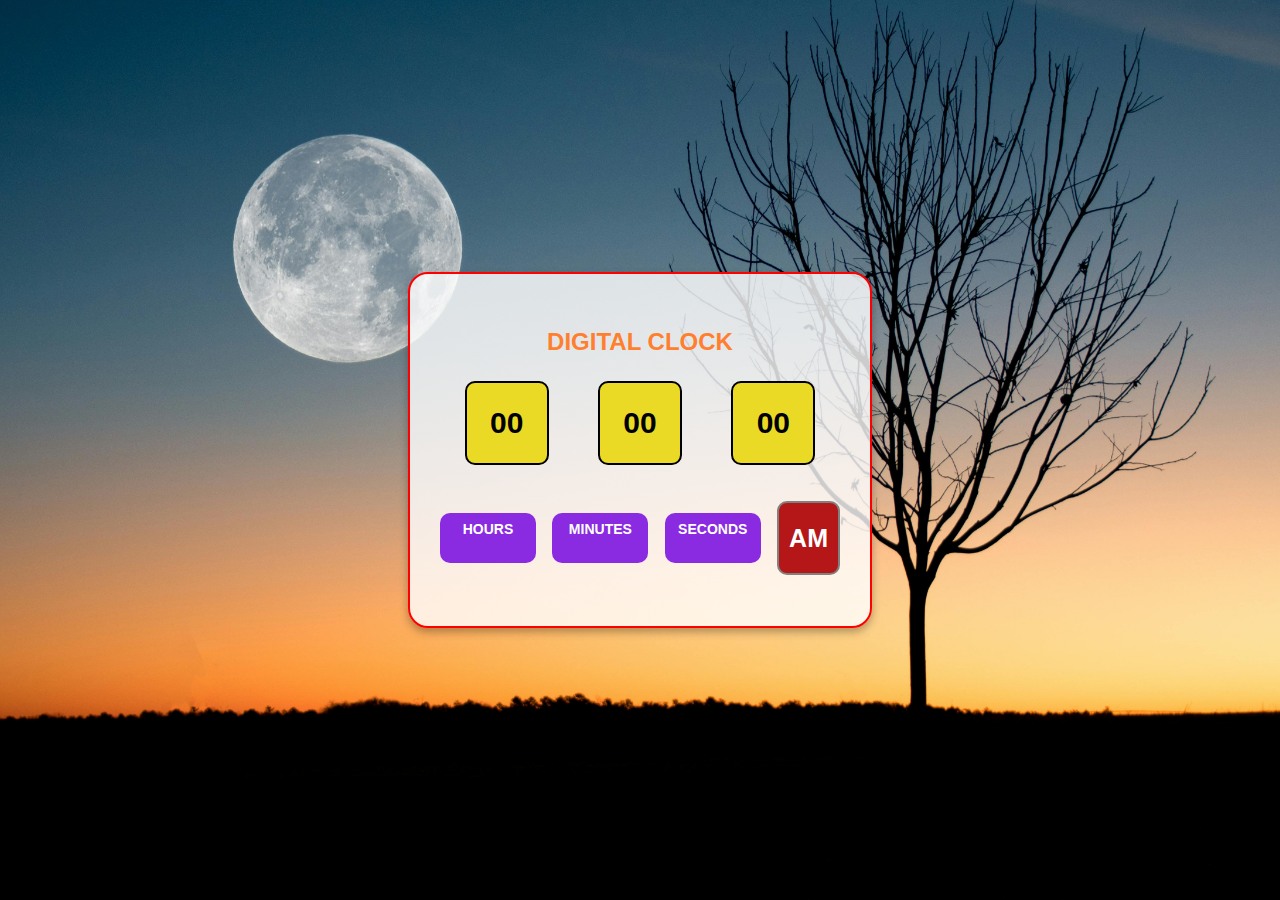
<file: index.html>
<!DOCTYPE html>
<html lang="en">
<head>
    <meta charset="UTF-8">
    <meta name="viewport" content="width=device-width, initial-scale=1.0">
    <title>Document</title>
     <link rel="stylesheet" href="style.css">
</head>
<body>
    <div class="time">
        <h3>DIGITAL CLOCK</h3>
    <div class="container1">
        <h1 id="hour">00</h1>
        <h1 id="minute">00</h1>
        <h1 id="second">00</h1>
    </div>
    <div class="container2">
        <h6>HOURS</h6>
        <h6>MINUTES</h6>
        <h6>SECONDS</h6>
        <h2 id="meridian">AM</h2>
    </div>
    </div>
    

    <script  src="script.js"></script>
</body>
</html>
</file>
<file: style.css>
/* body{
    width:400px;
    background-size: cover;
    background-image: url('./pexels-david-besh-884788\ \(1\).jpg');
    background-repeat: no-repeat;

}
.container2{
    
    color: white;
    border: 20px ;
    display: flex;
    
    
    
}
h6{
    height: 20px;
    width: 100px;
    border: 2px solid;
    border-radius: 20%;
    align-items: center;
    text-align: center;
    background-color: blueviolet;
    justify-content: space-evenly;
    margin: 5px;
}

.container1{
    
    color: white;
    
    border: 20px  ;

    display: flex;
    
    
    
    
}
h1{
    height: 80px;
    width: 100px;
    border: 2px solid;
    border-radius: 20%;
    align-items: center;
    text-align: center;
    background-color: rgb(234, 218, 38);
    justify-content: space-evenly;
    margin: 5px;
}
h3{
    color: rgb(255, 127, 47);
    
}
#meridian{
    border: 1px solid gray;
    border-radius: 20%;
    background-color: rgb(181, 23, 25);
    position: relative;
    left: 20px;
    top: -20px;

    
}
.time{
    border: 2px solid red;
    border-radius: 20px;
    background-color: rgb(195, 199, 179);
    position: relative;
    left: 100px;
    top: 100px;
}
@media screen and (min-width:0px) and (max-width:425px){
    body{
        width:400px;
        background-size: cover;
        background-image: url('./pexels-david-besh-884788\ \(1\).jpg');
        background-repeat: no-repeat;
    
    }
    .container2{
        
        color: white;
        border: 20px ;
        display: float;
        
        
        
    }
    h6{
        height: 20px;
        width: 100px;
        border: 2px solid;
        border-radius: 20%;
        align-items: center;
        text-align: center;
        background-color: blueviolet;
        justify-content: space-evenly;
        margin: 5px;
    }
    
    .container1{
        
        color: white;
        
        border: 20px  ;
    
        display: flex;
        
        
        
        
    }
    h1{
        height: 80px;
        width: 100px;
        border: 2px solid;
        border-radius: 20%;
        align-items: center;
        text-align: center;
        background-color: rgb(234, 218, 38);
        justify-content: space-evenly;
        margin: 5px;
    }
    h3{
        color: rgb(255, 127, 47);
        
    }
    #meridian{
        border: 1px solid gray;
        border-radius: 20%;
        background-color: rgb(181, 23, 25);
        position: relative;
        left: 20px;
        top: -20px;
    
        
    }
    .time{
        border: 2px solid red;
        border-radius: 20px;
        background-color: rgb(195, 199, 179);
        position: relative;
        left: 100px;
        top: 100px;
        
    
} */  


body {
    margin: 0;
    padding: 0;
    display: flex;
    justify-content: center;
    align-items: center;
    height: 100vh;
    background-size: cover;
    background-image: url('./pexels-david-besh-884788\ \(1\).jpg');
    background-repeat: no-repeat;
    font-family: Arial, sans-serif;
    background-position: center;
}

.time {
    border: 2px solid red;
    border-radius: 20px;
    background-color: rgba(255, 255, 255, 0.8);
    padding: 30px;
    text-align: center;
    box-shadow: 0 4px 8px rgba(0, 0, 0, 0.3);
    max-width: 400px;
    width: 90%;
}

h3 {
    color: rgb(255, 127, 47);
    margin-bottom: 20px;
    font-size: 1.5rem;
}

.container1 {
    display: flex;
    justify-content: space-around;
    align-items: center;
    margin-bottom: 10px;
}

h1 {
    height: 80px;
    width: 80px;
    border: 2px solid;
    border-radius: 10px;
    background-color: rgb(234, 218, 38);
    display: flex;
    justify-content: center;
    align-items: center;
    margin: 5px;
    font-size: 30px;
}

#meridian {
    padding: 10px;
    border: 2px solid gray;
    border-radius: 10px;
    background-color: rgb(181, 23, 25);
    color: white;
    font-size: 25px;
    height: 50px;
    display: flex;
    justify-content: center;
    align-items: center;
}

.container2 {
    display: flex;
    justify-content: space-between;
    margin-top: 10px;
    color: white;
}

h6 {
    background-color: blueviolet;
    padding: 8px;
    border-radius: 10px;
    width: 80px;
    text-align: center;
    font-size: 14px;
}

/* Improved responsiveness for mobile devices */
@media screen and (max-width: 768px) {
    .time {
        padding: 20px;
    }

    h1 {
        height: 60px;
        width: 60px;
        font-size: 25px;
    }

    #meridian {
        font-size: 20px;
        height: 40px;
    }

    h6 {
        font-size: 12px;
        width: 60px;
    }
}

@media screen and (max-width: 480px) {
    h1 {
        height: 50px;
        width: 50px;
        font-size: 20px;
    }

    #meridian {
        font-size: 18px;
        height: 35px;
    }

    h6 {
        font-size: 10px;
        width: 50px;
    }

    h3 {
        font-size: 1.2rem;
    }
}

@media screen and (max-width: 320px) {
    h1 {
        height: 40px;
        width: 40px;
        font-size: 18px;
    }

    #meridian {
        font-size: 16px;
        height: 30px;
    }

    h6 {
        font-size: 8px;
        width: 40px;
    }

    h3 {
        font-size: 1rem;
    }
}
</file>
